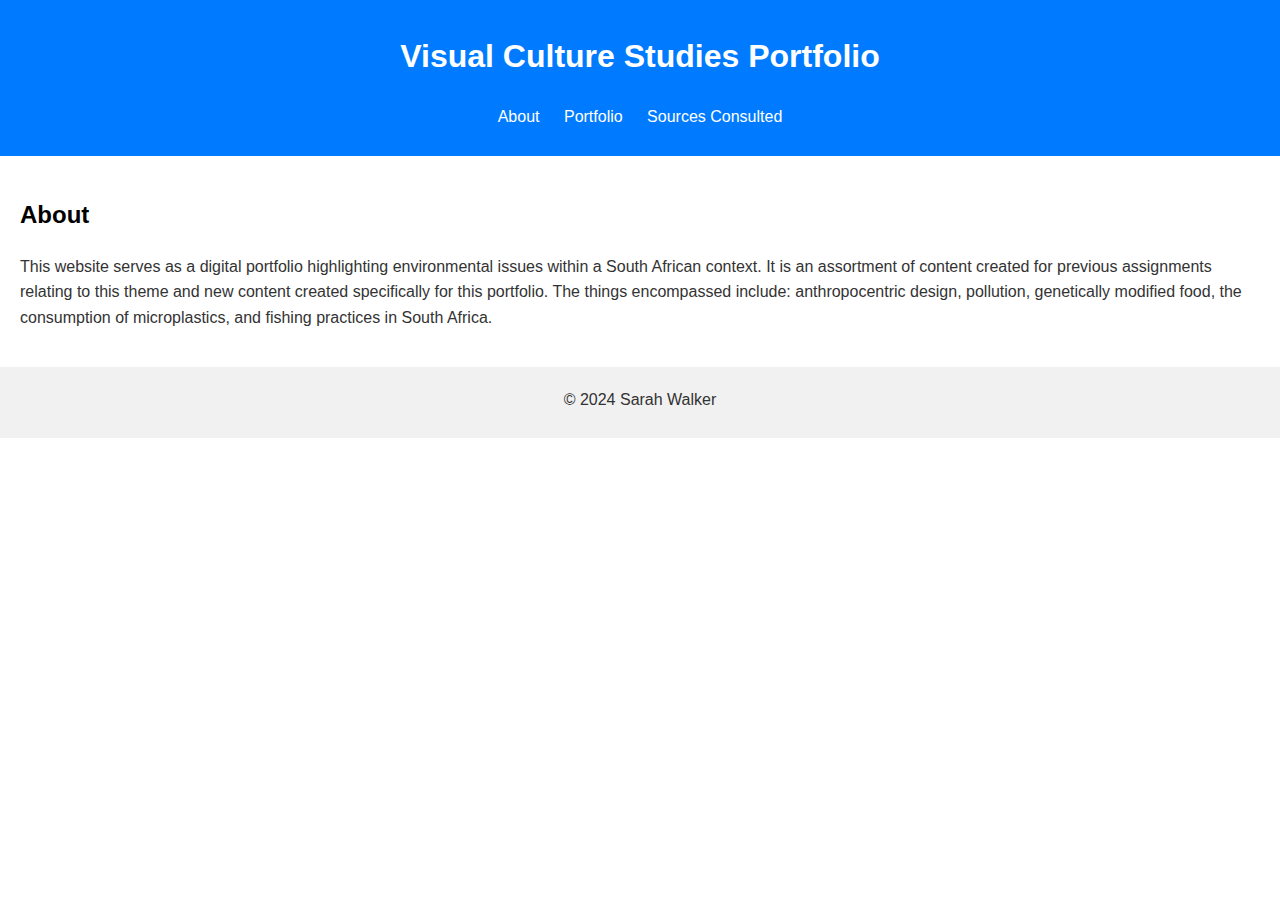
<file: index.html>
<!DOCTYPE html>
<html lang="en">
<head>
    <meta charset="UTF-8">
    <meta name="viewport" content="width=device-width, initial-scale=1.0">
    <title>u22496778 Digital Portfolio</title>
    <link rel="stylesheet" href="styles.css">
</head>
<body>
    <header>
        <h1>Visual Culture Studies Portfolio</h1>
        <nav>
            <ul>
                <li><a href="index.html">About</a></li>
                <li><a href="portfolio.html">Portfolio</a></li>
                <li><a href="sources.html">Sources Consulted</a></li>
            </ul>
        </nav>
    </header>
    
    <section id="about">
        <h2>About</h2>
        <p>This website serves as a digital portfolio highlighting environmental issues within a South African context. It is an assortment of content created for previous assignments relating to this theme and new content created specifically for this portfolio. The things encompassed include: anthropocentric design, pollution, genetically modified food, the consumption of microplastics, and fishing practices in South Africa.</p>
    </section>
        
    <footer>
        <p>&copy; 2024 Sarah Walker</p>
    </footer>

    <script src="script.js"></script>
</body>
</html>
</file>
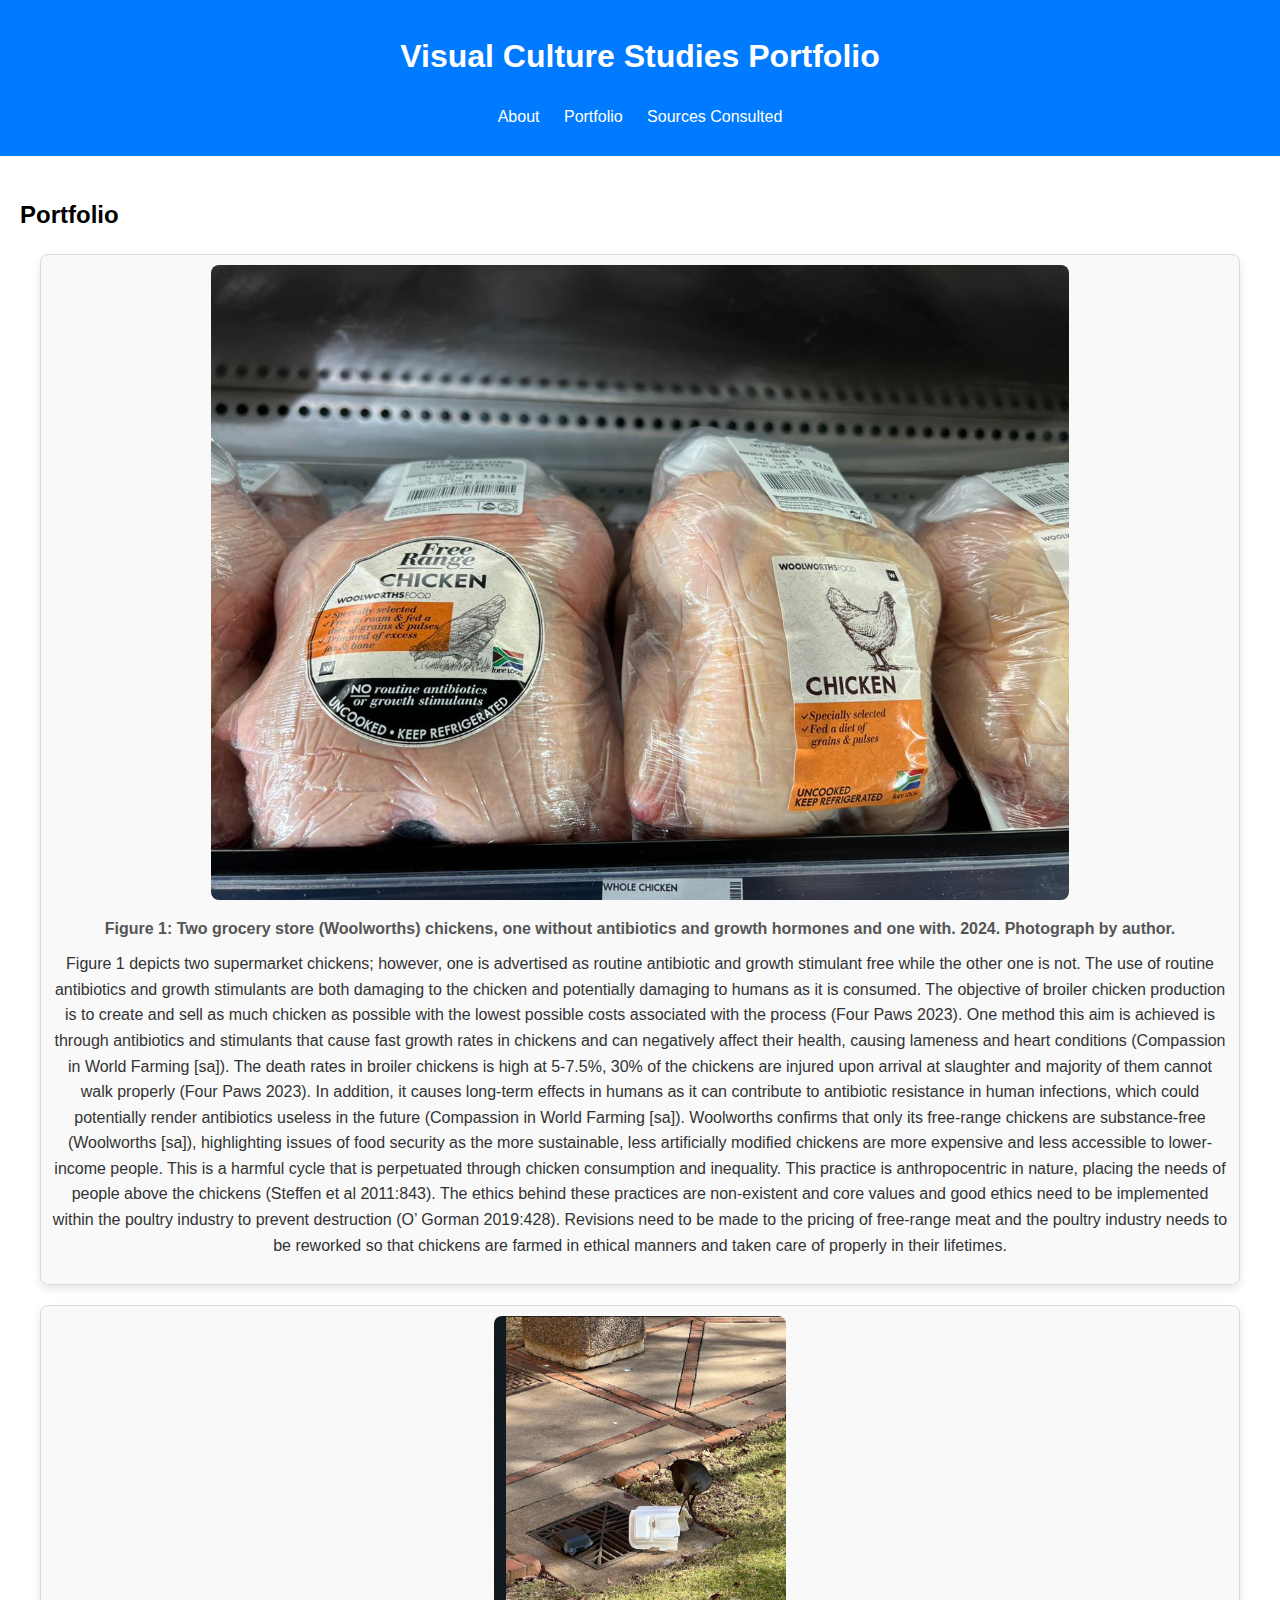
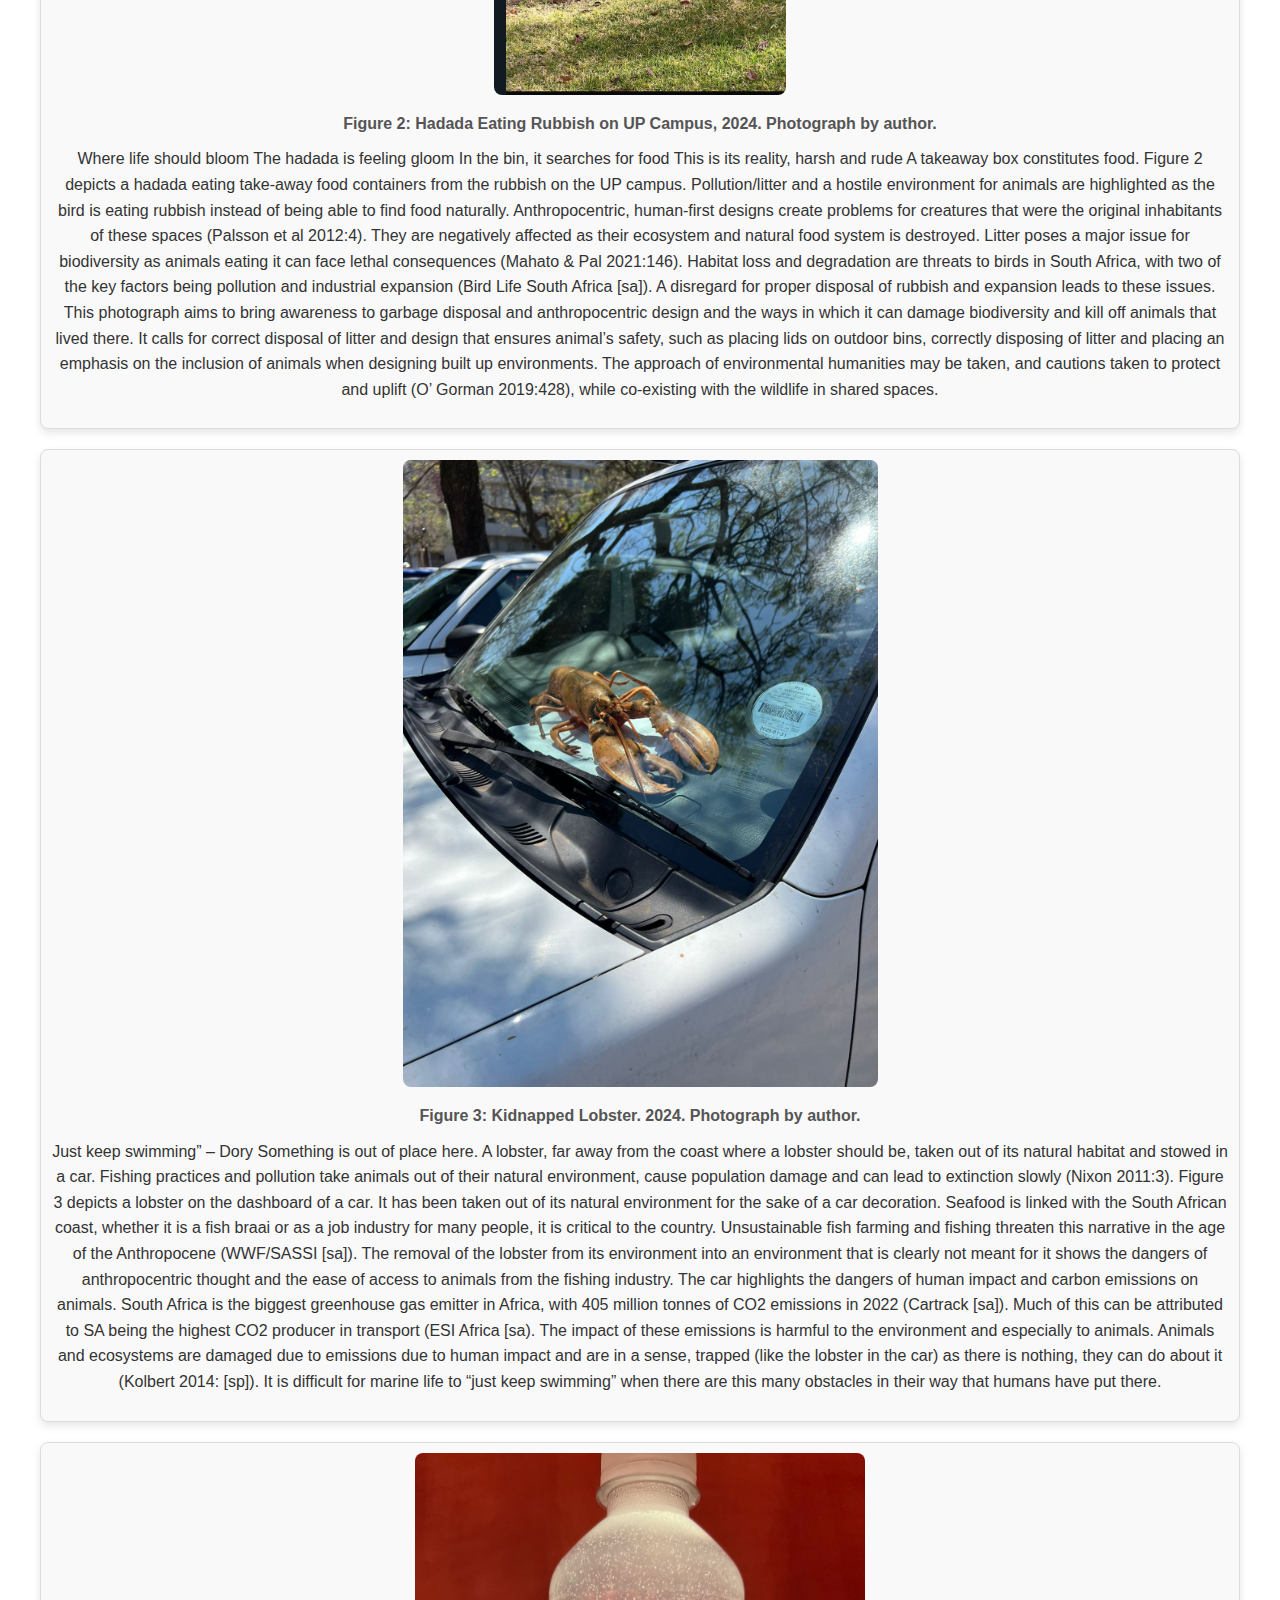
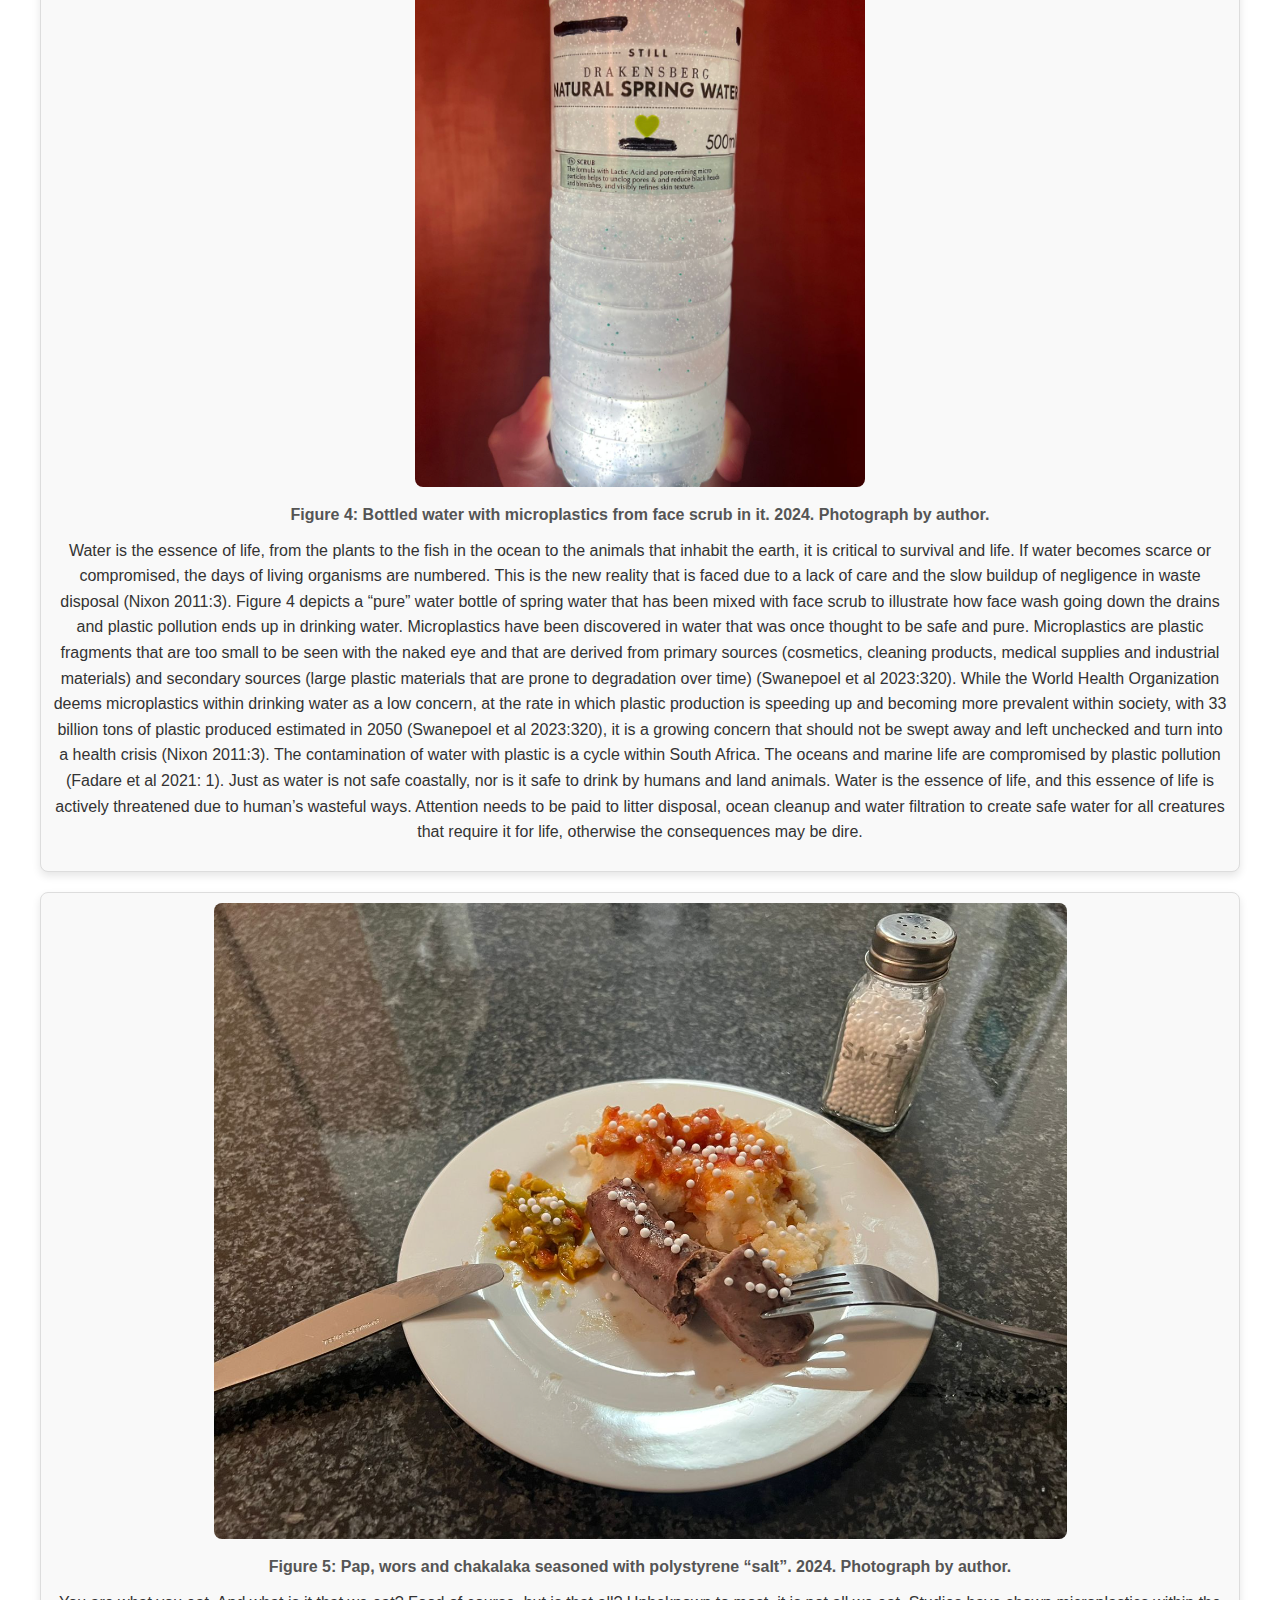
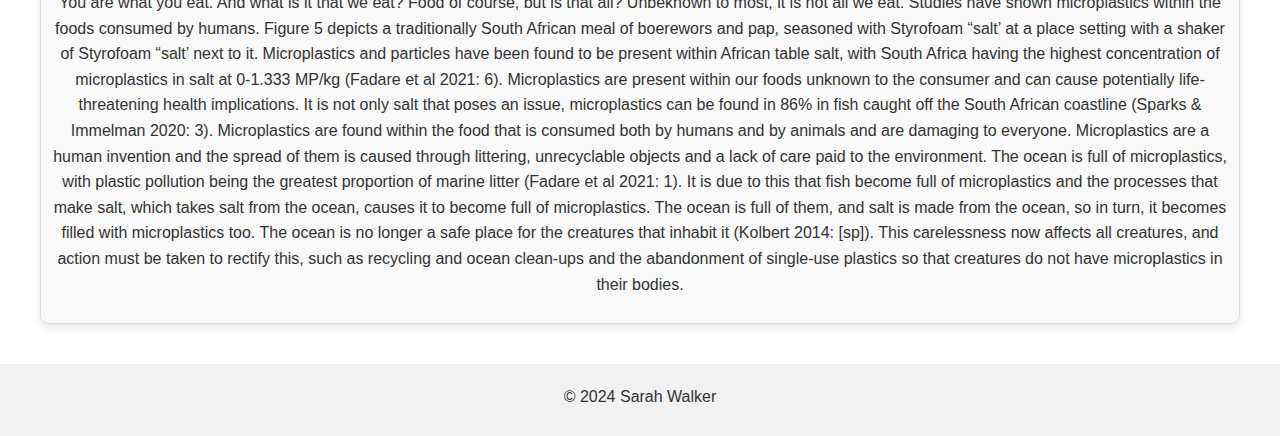
<file: portfolio.html>
<!DOCTYPE html>
<html lang="en">
<head>
    <meta charset="UTF-8">
    <meta name="viewport" content="width=device-width, initial-scale=1.0">
    <title>u22496778 Digital Portfolio</title>
    <link rel="stylesheet" href="styles.css">
</head>
<body>
    <header>
        <h1>Visual Culture Studies Portfolio</h1>
        <nav>
            <ul>
                <li><a href="index.html">About</a></li>
                <li><a href="portfolio.html">Portfolio</a></li>
                <li><a href="sources.html">Sources Consulted</a></li>
            </ul>
        </nav>
    </header>
    

    <section id="portfolio">
        <h2>Portfolio</h2>

        <figure>
            <img src="images/Chicken.png" alt="Description of Photo 1" class="portfolio-image">
            <figcaption>Figure 1: Two grocery store (Woolworths) chickens, one without antibiotics and growth hormones and one with. 2024. Photograph by author.</figcaption>
            <p>Figure 1 depicts two supermarket chickens; however, one is advertised as routine antibiotic and growth stimulant free while the other one is not. The use of routine antibiotics and growth stimulants are both damaging to the chicken and potentially damaging to humans as it is consumed. The objective of broiler chicken production is to create and sell as much chicken as possible with the lowest possible costs associated with the process (Four Paws 2023). One method this aim is achieved is through antibiotics and stimulants that cause fast growth rates in chickens and can negatively affect their health, causing lameness and heart conditions (Compassion in World Farming [sa]). The death rates in broiler chickens is high at 5-7.5%, 30% of the chickens are injured upon arrival at slaughter and majority of them cannot walk properly (Four Paws 2023). In addition, it causes long-term effects in humans as it can contribute to antibiotic resistance in human infections, which could potentially render antibiotics useless in the future (Compassion in World Farming [sa]).  Woolworths confirms that only its free-range chickens are substance-free (Woolworths [sa]), highlighting issues of food security as the more sustainable, less artificially modified chickens are more expensive and less accessible to lower-income people. This is a harmful cycle that is perpetuated through chicken consumption and inequality. This practice is anthropocentric in nature, placing the needs of people above the chickens (Steffen et al 2011:843). The ethics behind these practices are non-existent and core values and good ethics need to be implemented within the poultry industry to prevent destruction (O’ Gorman 2019:428). Revisions need to be made to the pricing of free-range meat and the poultry industry needs to be reworked so that chickens are farmed in ethical manners and taken care of properly in their lifetimes. </p>
        </figure>

        <figure>
            <img src="images/Hadada.png" alt="Description of Photo 2" class="portfolio-image">
            <figcaption>Figure 2: Hadada Eating Rubbish on UP Campus, 2024. Photograph by author. </figcaption>
            <p>Where life should bloom
                The hadada is feeling gloom
                In the bin, it searches for food
                This is its reality, harsh and rude
                A takeaway box constitutes food.
                
                Figure 2 depicts a hadada eating take-away food containers from the rubbish on the UP campus. Pollution/litter and a hostile environment for animals are highlighted as the bird is eating rubbish instead of being able to find food naturally. Anthropocentric, human-first designs create problems for creatures that were the original inhabitants of these spaces (Palsson et al 2012:4). They are negatively affected as their ecosystem and natural food system is destroyed.  Litter poses a major issue for biodiversity as animals eating it can face lethal consequences (Mahato & Pal 2021:146). Habitat loss and degradation are threats to birds in South Africa, with two of the key factors being pollution and industrial expansion (Bird Life South Africa [sa]).  A disregard for proper disposal of rubbish and expansion leads to these issues. This photograph aims to bring awareness to garbage disposal and anthropocentric design and the ways in which it can damage biodiversity and kill off animals that lived there. It calls for correct disposal of litter and design that ensures animal’s safety, such as placing lids on outdoor bins, correctly disposing of litter and placing an emphasis on the inclusion of animals when designing built up environments. The approach of environmental humanities may be taken, and cautions taken to protect and uplift (O’ Gorman 2019:428), while co-existing with the wildlife in shared spaces.
                </p>
        </figure>

        <figure>
            <img src="images/Lobster.png" alt="Description of Photo 3" class="portfolio-image">
            <figcaption>Figure 3: Kidnapped Lobster. 2024. Photograph by author.</figcaption>
            <p>Just keep swimming” – Dory
                Something is out of place here. A lobster, far away from the coast where a lobster should be, taken out of its natural habitat and stowed in a car. Fishing practices and pollution take animals out of their natural environment, cause population damage and can lead to extinction slowly (Nixon 2011:3). Figure 3 depicts a lobster on the dashboard of a car. It has been taken out of its natural environment for the sake of a car decoration. Seafood is linked with the South African coast, whether it is a fish braai or as a job industry for many people, it is critical to the country. Unsustainable fish farming and fishing threaten this narrative in the age of the Anthropocene (WWF/SASSI [sa]). The removal of the lobster from its environment into an environment that is clearly not meant for it shows the dangers of anthropocentric thought and the ease of access to animals from the fishing industry. The car highlights the dangers of human impact and carbon emissions on animals. South Africa is the biggest greenhouse gas emitter in Africa, with 405 million tonnes of CO2 emissions in 2022 (Cartrack [sa]). Much of this can be attributed to SA being the highest CO2 producer in transport (ESI Africa [sa). The impact of these emissions is harmful to the environment and especially to animals. Animals and ecosystems are damaged due to emissions due to human impact and are in a sense, trapped (like the lobster in the car) as there is nothing, they can do about it (Kolbert 2014: [sp]). It is difficult for marine life to “just keep swimming” when there are this many obstacles in their way that humans have put there. 
                </p>
        </figure>

        <figure>
            <img src="images/Water.png" alt="Description of Photo 1" class="portfolio-image">
            <figcaption>Figure 4: Bottled water with microplastics from face scrub in it. 2024. Photograph by author.</figcaption>
            <p>Water is the essence of life, from the plants to the fish in the ocean to the animals that inhabit the earth, it is critical to survival and life. If water becomes scarce or compromised, the days of living organisms are numbered. This is the new reality that is faced due to a lack of care and the slow buildup of negligence in waste disposal (Nixon 2011:3). Figure 4 depicts a “pure” water bottle of spring water that has been mixed with face scrub to illustrate how face wash going down the drains and plastic pollution ends up in drinking water.  Microplastics have been discovered in water that was once thought to be safe and pure. Microplastics are plastic fragments that are too small to be seen with the naked eye and that are derived from primary sources (cosmetics, cleaning products, medical supplies and industrial materials) and secondary sources (large plastic materials that are prone to degradation over time) (Swanepoel et al 2023:320). While the World Health Organization deems microplastics within drinking water as a low concern, at the rate in which plastic production is speeding up and becoming more prevalent within society, with 33 billion tons of plastic produced estimated in 2050 (Swanepoel et al 2023:320), it is a growing concern that should not be swept away and left unchecked and turn into a health crisis (Nixon 2011:3). The contamination of water with plastic is a cycle within South Africa. The oceans and marine life are compromised by plastic pollution (Fadare et al 2021: 1). Just as water is not safe coastally, nor is it safe to drink by humans and land animals. Water is the essence of life, and this essence of life is actively threatened due to human’s wasteful ways. Attention needs to be paid to litter disposal, ocean cleanup and water filtration to create safe water for all creatures that require it for life, otherwise the consequences may be dire.</p>
        </figure>

        <figure>
            <img src="images/Pap.png" alt="Description of Photo 1" class="portfolio-image">
            <figcaption>Figure 5: Pap, wors and chakalaka seasoned with polystyrene “salt”. 2024. Photograph by author.</figcaption>
            <p>You are what you eat. And what is it that we eat? Food of course, but is that all? Unbeknown to most, it is not all we eat. Studies have shown microplastics within the foods consumed by humans. Figure 5 depicts a traditionally South African meal of boerewors and pap, seasoned with Styrofoam “salt’ at a place setting with a shaker of Styrofoam “salt’ next to it. Microplastics and particles have been found to be present within African table salt, with South Africa having the highest concentration of microplastics in salt at 0-1.333 MP/kg (Fadare et al 2021: 6). Microplastics are present within our foods unknown to the consumer and can cause potentially life-threatening health implications. It is not only salt that poses an issue, microplastics can be found in 86% in fish caught off the South African coastline (Sparks & Immelman 2020: 3). Microplastics are found within the food that is consumed both by humans and by animals and are damaging to everyone. Microplastics are a human invention and the spread of them is caused through littering, unrecyclable objects and a lack of care paid to the environment. The ocean is full of microplastics, with plastic pollution being the greatest proportion of marine litter (Fadare et al 2021: 1). It is due to this that fish become full of microplastics and the processes that make salt, which takes salt from the ocean, causes it to become full of microplastics. The ocean is full of them, and salt is made from the ocean, so in turn, it becomes filled with microplastics too. The ocean is no longer a safe place for the creatures that inhabit it (Kolbert 2014: [sp]). This carelessness now affects all creatures, and action must be taken to rectify this, such as recycling and ocean clean-ups and the abandonment of single-use plastics so that creatures do not have microplastics in their bodies. </p>
        </figure>
    </section>
        


    <footer>
        <p>&copy; 2024 Sarah Walker</p>
    </footer>

    <script src="script.js"></script>
</body>
</html>
</file>
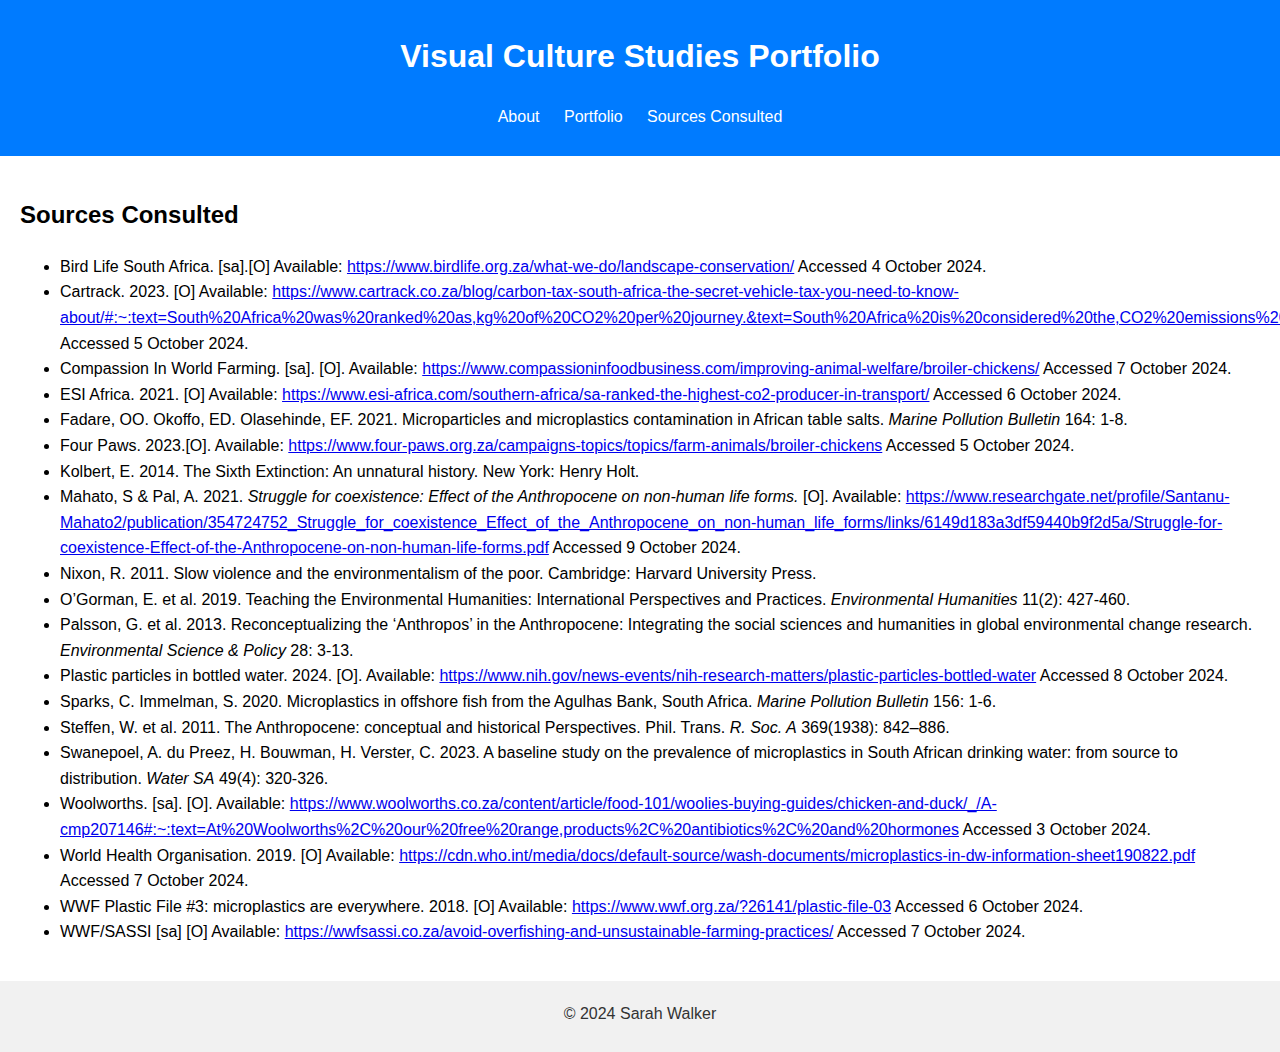
<file: sources.html>
<!DOCTYPE html>
<html lang="en">
<head>
    <meta charset="UTF-8">
    <meta name="viewport" content="width=device-width, initial-scale=1.0">
    <title>u22496778 Digital Portfolio</title>
    <link rel="stylesheet" href="styles.css">
</head>
<body>
    <header>
        <h1>Visual Culture Studies Portfolio</h1>
        <nav>
            <ul>
                <li><a href="index.html">About</a></li>
                <li><a href="portfolio.html">Portfolio</a></li>
                <li><a href="sources.html">Sources Consulted</a></li>
            </ul>
        </nav>
    </header>
    

    <section id="sources">
        <h2>Sources Consulted</h2>
        <ul>
            <li>Bird Life South Africa. [sa].[O] Available: <a href="https://www.birdlife.org.za/what-we-do/landscape-conservation/">https://www.birdlife.org.za/what-we-do/landscape-conservation/</a> Accessed 4 October 2024.</li>
            <li>Cartrack. 2023. [O] Available: <a href="https://www.cartrack.co.za/blog/carbon-tax-south-africa-the-secret-vehicle-tax-you-need-to-know-about#:~:text=South%20Africa%20was%20ranked%20as,kg%20of%20CO2%20per%20journey.&text=South%20Africa%20is%20considered%20the,CO2%20emissions%20in%202022%20alone.">https://www.cartrack.co.za/blog/carbon-tax-south-africa-the-secret-vehicle-tax-you-need-to-know-about/#:~:text=South%20Africa%20was%20ranked%20as,kg%20of%20CO2%20per%20journey.&text=South%20Africa%20is%20considered%20the,CO2%20emissions%20in%202022%20alone.</a> Accessed 5 October 2024.</li>
            <li>Compassion In World Farming. [sa]. [O]. Available: <a href="https://www.compassioninfoodbusiness.com/improving-animal-welfare/broiler-chickens/">https://www.compassioninfoodbusiness.com/improving-animal-welfare/broiler-chickens/</a> Accessed 7 October 2024.</li>
            <li>ESI Africa. 2021. [O] Available: <a href="https://www.esi-africa.com/southern-africa/sa-ranked-the-highest-co2-producer-in-transport/">https://www.esi-africa.com/southern-africa/sa-ranked-the-highest-co2-producer-in-transport/</a> Accessed 6 October 2024.</li>
            <li>Fadare, OO. Okoffo, ED. Olasehinde, EF. 2021. Microparticles and microplastics contamination in African table salts. <i>Marine Pollution Bulletin</i> 164: 1-8.</li>
            <li>Four Paws. 2023.[O]. Available: <a href="https://www.four-paws.org.za/campaigns-topics/topics/farm-animals/broiler-chickens">https://www.four-paws.org.za/campaigns-topics/topics/farm-animals/broiler-chickens</a> Accessed 5 October 2024.</li>
            <li>Kolbert, E. 2014. The Sixth Extinction: An unnatural history. New York: Henry Holt.</li>
            <li>Mahato, S & Pal, A. 2021. <i>Struggle for coexistence: Effect of the Anthropocene on non-human life forms.</i> [O]. Available: <a href="https://www.researchgate.net/profile/Santanu-Mahato2/publication/354724752_Struggle_for_coexistence_Effect_of_the_Anthropocene_on_non-human_life_forms/links/6149d183a3df59440b9f2d5a/Struggle-for-coexistence-Effect-of-the-Anthropocene-on-non-human-life-forms.pdf">https://www.researchgate.net/profile/Santanu-Mahato2/publication/354724752_Struggle_for_coexistence_Effect_of_the_Anthropocene_on_non-human_life_forms/links/6149d183a3df59440b9f2d5a/Struggle-for-coexistence-Effect-of-the-Anthropocene-on-non-human-life-forms.pdf</a> Accessed 9 October 2024.</li>
            <li>Nixon, R. 2011. Slow violence and the environmentalism of the poor. Cambridge: Harvard University Press.</li>
            <li>O’Gorman, E. et al. 2019. Teaching the Environmental Humanities: International Perspectives and Practices. <i>Environmental Humanities</i> 11(2): 427-460.</li>
            <li>Palsson, G. et al. 2013. Reconceptualizing the ‘Anthropos’ in the Anthropocene: Integrating the social sciences and humanities in global environmental change research. <i>Environmental Science & Policy</i> 28: 3-13.</li>
            <li>Plastic particles in bottled water. 2024. [O]. Available: <a href="https://www.nih.gov/news-events/nih-research-matters/plastic-particles-bottled-water">https://www.nih.gov/news-events/nih-research-matters/plastic-particles-bottled-water</a> Accessed 8 October 2024.</li>
            <li>Sparks, C. Immelman, S. 2020. Microplastics in offshore fish from the Agulhas Bank, South Africa. <i>Marine Pollution Bulletin</i> 156: 1-6.</li>
            <li>Steffen, W. et al. 2011. The Anthropocene: conceptual and historical Perspectives. Phil. Trans. <i>R. Soc. A</i> 369(1938): 842–886.</li>
            <li>Swanepoel, A. du Preez, H. Bouwman, H. Verster, C. 2023. A baseline study on the prevalence of microplastics in South African drinking water: from source to distribution. <i>Water SA</i> 49(4): 320-326.</li>
            <li>Woolworths. [sa]. [O]. Available: <a href="https://www.woolworths.co.za/content/article/food-101/woolies-buying-guides/chicken-and-duck/_/A-cmp207146#:~:text=At%20Woolworths%2C%20our%20free%20range,products%2C%20antibiotics%2C%20and%20hormones">https://www.woolworths.co.za/content/article/food-101/woolies-buying-guides/chicken-and-duck/_/A-cmp207146#:~:text=At%20Woolworths%2C%20our%20free%20range,products%2C%20antibiotics%2C%20and%20hormones</a> Accessed 3 October 2024.</li>
            <li>World Health Organisation. 2019. [O] Available: <a href="https://cdn.who.int/media/docs/default-source/wash-documents/microplastics-in-dw-information-sheet190822.pdf">https://cdn.who.int/media/docs/default-source/wash-documents/microplastics-in-dw-information-sheet190822.pdf</a> Accessed 7 October 2024.</li>
            <li>WWF Plastic File #3: microplastics are everywhere. 2018. [O] Available: <a href="https://www.wwf.org.za/?26141/plastic-file-03">https://www.wwf.org.za/?26141/plastic-file-03</a> Accessed 6 October 2024.</li>
            <li>WWF/SASSI [sa] [O] Available: <a href="https://wwfsassi.co.za/avoid-overfishing-and-unsustainable-farming-practices/">https://wwfsassi.co.za/avoid-overfishing-and-unsustainable-farming-practices/</a> Accessed 7 October 2024.</li>
        </ul>
    </section>
        
    <footer>
        <p>&copy; 2024 Sarah Walker</p>
    </footer>

    <script src="script.js"></script>
</body>
</html>
</file>
<file: styles.css>
body {
    font-family: Arial, sans-serif;
    margin: 0;
    padding: 0;
    line-height: 1.6;
}

header {
    background: #007bff;
    color: white;
    padding: 10px 0;
    text-align: center;
}

nav ul {
    list-style: none;
    padding: 0;
}

nav ul li {
    display: inline;
    margin: 0 10px;
}

nav ul li a {
    color: white;
    text-decoration: none;
}

section {
    padding: 20px;
}

footer {
    text-align: center;
    padding: 10px;
    background: #f1f1f1;
}

figure {
    margin: 20px;                /* Adds space around the figure */
    text-align: center;          /* Centers the text and caption */
    border: 1px solid #ddd;      /* Adds a light gray border */
    border-radius: 8px;          /* Rounds the corners of the figure */
    padding: 10px;               /* Adds padding inside the figure */
    background-color: #f9f9f9;   /* Light background for contrast */
    box-shadow: 0 4px 8px rgba(0, 0, 0, 0.1); /* Subtle shadow for depth */
}

.portfolio-image {
    max-width: 100%;             /* Makes the image responsive */
    height: auto;                /* Maintains the aspect ratio */
    border-radius: 8px;          /* Rounds the corners of the image */
}

figcaption {
    font-weight: bold;           /* Makes the caption text bold */
    margin-top: 8px;            /* Adds space above the caption */
    color: #555;                 /* Dark gray color for caption */
}

p {
    font-size: 16px;             /* Sets a readable font size */
    color: #333;                 /* Darker text color for better contrast */
    margin-top: 10px;            /* Adds space above the paragraph */
}
</file>
